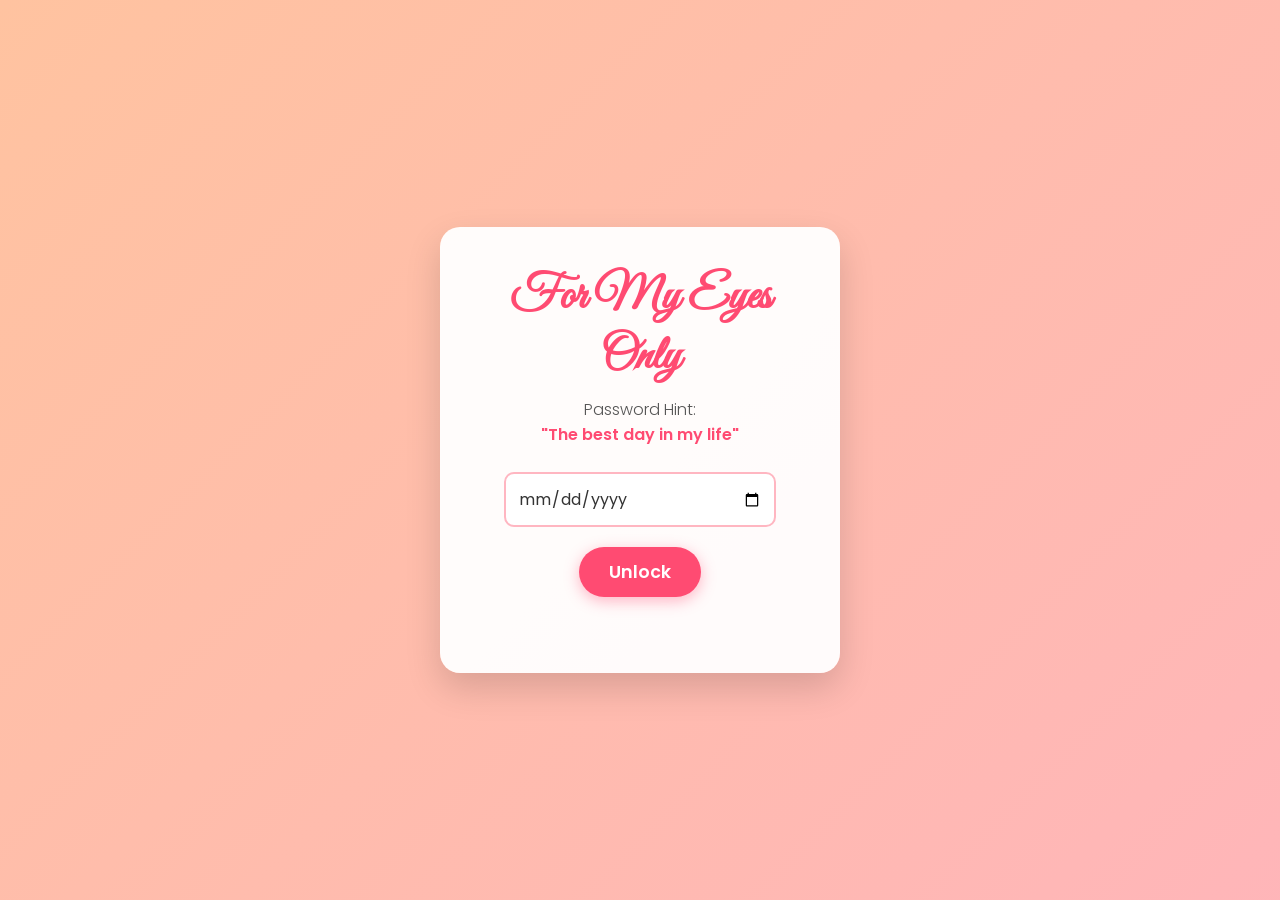
<file: index.html>
<!DOCTYPE html>
<html lang="en">
<head>
    <meta charset="UTF-8">
    <meta name="viewport" content="width=device-width, initial-scale=1.0">
    <title>Our Anniversary Vault</title>
    <!-- Importing romantic and clean fonts from Google -->
    <link href="https://fonts.googleapis.com/css2?family=Great+Vibes&family=Poppins:wght@300;400;600&display=swap" rel="stylesheet">
    
    <style>
        * {
            box-sizing: border-box;
            margin: 0;
            padding: 0;
        }

        body {
            /* DYNAMIC MOVING GRADIENT */
            background: linear-gradient(-45deg, #ff9a9e, #fecfef, #ffb1c1, #ffc3a0);
            background-size: 400% 400%;
            animation: gradientBG 12s ease infinite;
            
            height: 100vh;
            display: flex;
            justify-content: center;
            align-items: center;
            font-family: 'Poppins', sans-serif;
        }

        /* The animation that moves the background */
        @keyframes gradientBG {
            0% { background-position: 0% 50%; }
            50% { background-position: 100% 50%; }
            100% { background-position: 0% 50%; }
        }

        .vault-card {
            background-color: rgba(255, 255, 255, 0.95);
            padding: 40px 30px;
            border-radius: 20px;
            box-shadow: 0 15px 35px rgba(0,0,0,0.15);
            text-align: center;
            max-width: 400px;
            width: 90%;
            transition: transform 0.3s ease;
        }

        .vault-card:hover {
            transform: translateY(-5px);
        }

        h1 {
            font-family: 'Great Vibes', cursive;
            font-size: 3rem;
            color: #ff4b72;
            margin-bottom: 10px;
        }

        .hint {
            font-size: 1rem;
            color: #555;
            margin-bottom: 25px;
            font-weight: 300;
        }

        .hint strong {
            color: #ff4b72;
            font-weight: 600;
        }

        input[type="date"] {
            font-family: 'Poppins', sans-serif;
            font-size: 1rem;
            padding: 12px;
            width: 80%;
            border: 2px solid #ffb6c1;
            border-radius: 10px;
            outline: none;
            color: #333;
            margin-bottom: 20px;
            transition: border-color 0.3s;
        }

        input[type="date"]:focus {
            border-color: #ff4b72;
        }

        button {
            background-color: #ff4b72;
            color: white;
            font-family: 'Poppins', sans-serif;
            font-size: 1.1rem;
            font-weight: 600;
            border: none;
            padding: 12px 30px;
            border-radius: 30px;
            cursor: pointer;
            transition: background-color 0.3s, transform 0.2s;
            box-shadow: 0 4px 15px rgba(255, 75, 114, 0.4);
        }

        button:hover {
            background-color: #e6395e;
            transform: scale(1.05);
        }

        .error-message {
            color: #e74c3c;
            margin-top: 15px;
            font-size: 0.9rem;
            min-height: 20px;
            opacity: 0;
            transition: opacity 0.3s ease;
        }

        .error-message.show {
            opacity: 1;
        }
    </style>
</head>
<body>

    <div class="vault-card">
        <h1>For My Eyes Only</h1>
        <p class="hint">Password Hint: <br><strong>"The best day in my life"</strong></p>
        
        <input type="date" id="passwordDate" required>
        <br>
        <button onclick="checkPassword()">Unlock</button>
        
        <p class="error-message" id="errorMsg">Not quite, try again my love! 💕</p>
    </div>

    <script>
        function checkPassword() {
            const selectedDate = document.getElementById("passwordDate").value;
            const errorMsg = document.getElementById("errorMsg");
            const correctDate = "2024-09-08";

            if (selectedDate === correctDate) {
                errorMsg.classList.remove("show");
                // Redirects to your adventure page (assuming they are in the same folder)
                window.location.href = "adventure.html"; 
            } else {
                errorMsg.classList.add("show");
            }
        }
    </script>

</body>
</html>
</file>
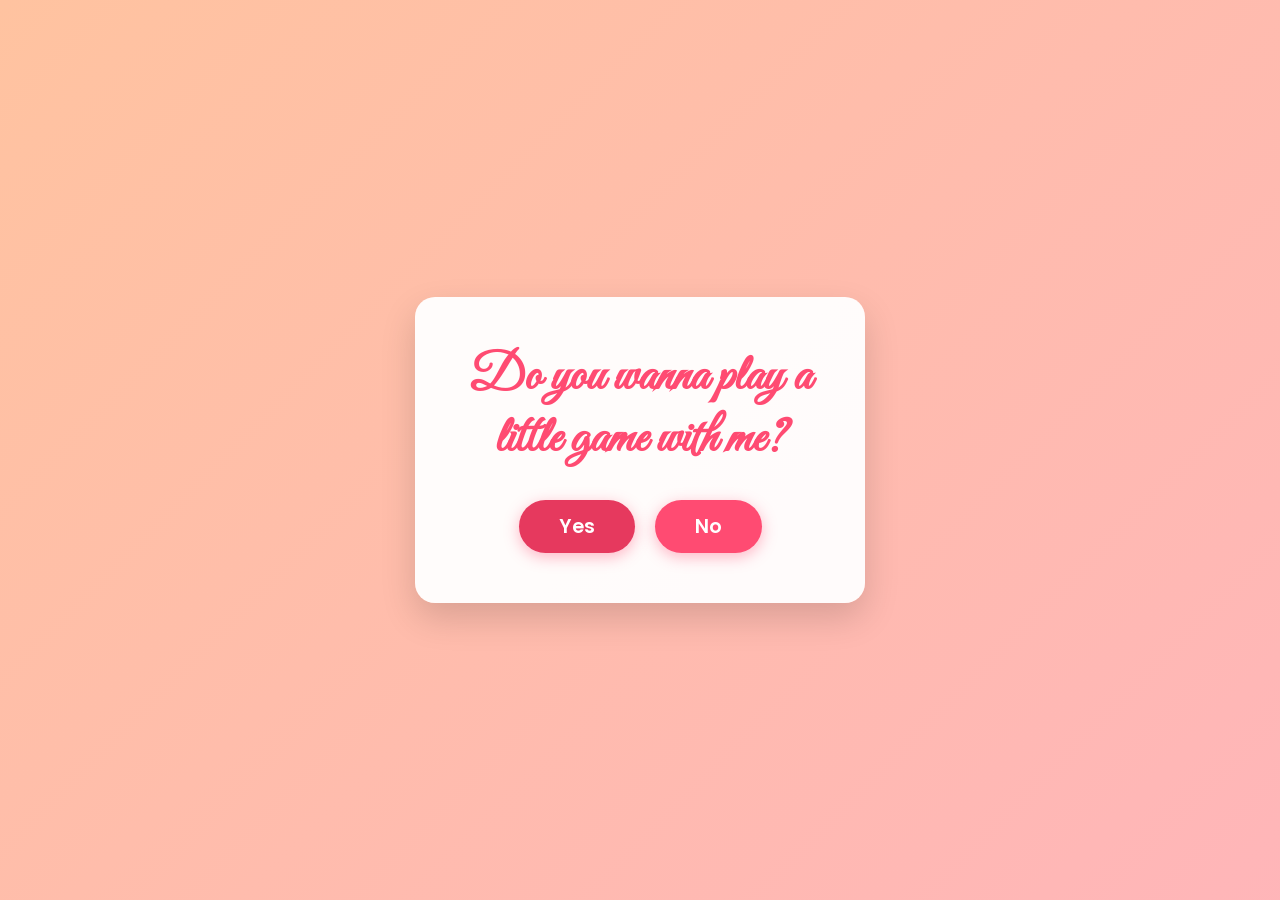
<file: adventure.html>
<!DOCTYPE html>
<html lang="en">
<head>
    <meta charset="UTF-8">
    <meta name="viewport" content="width=device-width, initial-scale=1.0">
    <title>An Adventure Awaits</title>
    <link href="https://fonts.googleapis.com/css2?family=Great+Vibes&family=Poppins:wght@300;400;600&display=swap" rel="stylesheet">
    
    <style>
        * {
            box-sizing: border-box;
            margin: 0;
            padding: 0;
        }

        body {
            /* DYNAMIC MOVING GRADIENT */
            background: linear-gradient(-45deg, #ff9a9e, #fecfef, #ffb1c1, #ffc3a0);
            background-size: 400% 400%;
            animation: gradientBG 12s ease infinite;
            
            height: 100vh;
            display: flex;
            justify-content: center;
            align-items: center;
            font-family: 'Poppins', sans-serif;
            overflow: hidden; 
        }

        /* The animation that moves the background */
        @keyframes gradientBG {
            0% { background-position: 0% 50%; }
            50% { background-position: 100% 50%; }
            100% { background-position: 0% 50%; }
        }

        .vault-card {
            background-color: rgba(255, 255, 255, 0.95);
            padding: 50px 30px;
            border-radius: 20px;
            box-shadow: 0 15px 35px rgba(0,0,0,0.15);
            text-align: center;
            max-width: 450px;
            width: 90%;
            transition: transform 0.3s ease;
            position: relative;
            z-index: 10;
        }

        h1 {
            font-family: 'Great Vibes', cursive;
            font-size: 3.2rem;
            color: #ff4b72;
            margin-bottom: 30px;
            line-height: 1.2;
        }

        .button-container {
            display: flex;
            justify-content: center;
            gap: 20px;
            min-height: 50px; 
        }

        button {
            background-color: #ff4b72;
            color: white;
            font-family: 'Poppins', sans-serif;
            font-size: 1.2rem;
            font-weight: 600;
            border: none;
            padding: 12px 40px;
            border-radius: 30px;
            cursor: pointer;
            transition: background-color 0.3s, transform 0.2s;
            box-shadow: 0 4px 15px rgba(255, 75, 114, 0.4);
        }

        button:hover {
            background-color: #e6395e;
            transform: scale(1.05);
        }

        #noBtn.running {
            position: fixed;
            transition: left 0.3s ease, top 0.3s ease; 
            z-index: 999;
        }

        #yesBtn {
            background-color: #e6395e;
        }
    </style>
</head>
<body>

    <div class="vault-card">
        <h1>Do you wanna play a little game with me?</h1>
        
        <div class="button-container">
            <button id="yesBtn" onclick="sayYes()">Yes</button>
            <button id="noBtn">No</button>
        </div>
    </div>

    <script>
        const noBtn = document.getElementById('noBtn');

        function runAway(e) {
            if(e) e.preventDefault();
            noBtn.classList.add('running');

            const maxX = window.innerWidth - noBtn.offsetWidth - 20; 
            const maxY = window.innerHeight - noBtn.offsetHeight - 20;

            const randomX = Math.max(10, Math.floor(Math.random() * maxX));
            const randomY = Math.max(10, Math.floor(Math.random() * maxY));

            noBtn.style.left = randomX + 'px';
            noBtn.style.top = randomY + 'px';
        }

        noBtn.addEventListener('mouseover', runAway);
        noBtn.addEventListener('touchstart', runAway);
        noBtn.addEventListener('click', runAway); 

        function sayYes() {
            // === PASTE YOUR FINAL REDIRECT LINK BELOW ===
            window.location.href = "game.html"; 
            // ======================================
        }
    </script>

</body>
</html>
</file>
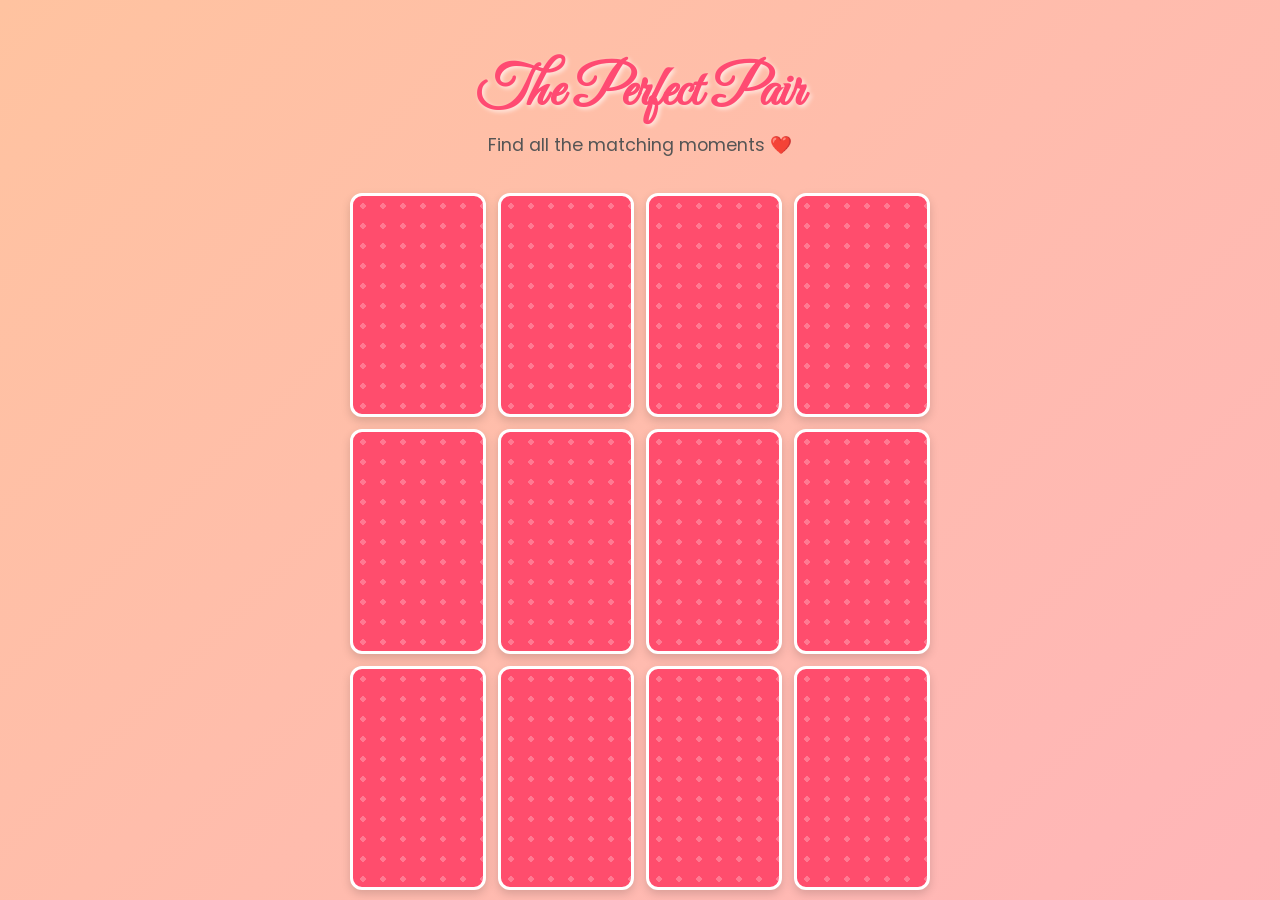
<file: game.html>
<!DOCTYPE html>
<html lang="en">
<head>
    <meta charset="UTF-8">
    <meta name="viewport" content="width=device-width, initial-scale=1.0">
    <title>The Perfect Pair</title>
    <!-- Importing romantic and clean fonts from your Vault page -->
    <link href="https://fonts.googleapis.com/css2?family=Great+Vibes&family=Poppins:wght@300;400;600&display=swap" rel="stylesheet">
    
    <style>
        :root {
            --card-back: #ff4d6d;
            --card-front-bg: #7CB9E8; /* Custom card face background color */
            --text-color: #ff4b72;
        }

        * {
            box-sizing: border-box;
            margin: 0;
            padding: 0;
        }

        body {
            /* DYNAMIC MOVING GRADIENT exactly from your Vault page */
            background: linear-gradient(-45deg, #ff9a9e, #fecfef, #ffb1c1, #ffc3a0);
            background-size: 400% 400%;
            animation: gradientBG 12s ease infinite;
            
            min-height: 100vh;
            display: flex;
            flex-direction: column;
            align-items: center;
            justify-content: center;
            font-family: 'Poppins', sans-serif;
            overflow: hidden;
        }

        @keyframes gradientBG {
            0% { background-position: 0% 50%; }
            50% { background-position: 100% 50%; }
            100% { background-position: 0% 50%; }
        }

        h1 {
            font-family: 'Great Vibes', cursive;
            font-size: 3.5rem;
            color: var(--text-color);
            margin-top: 15px;
            margin-bottom: 5px;
            text-shadow: 2px 2px 4px rgba(255,255,255,0.7);
            text-align: center;
        }

        p.subtitle {
            color: #555;
            margin-top: 0;
            margin-bottom: 25px;
            font-size: 1.1rem;
            text-align: center;
            font-weight: 400;
        }

        .game-board {
            display: grid;
            grid-template-columns: repeat(4, 1fr);
            gap: 12px;
            padding: 10px;
            max-width: 600px;
            width: 95vw;
            max-height: 75vh; 
        }

        .card {
            aspect-ratio: 2 / 3.3; 
            perspective: 1000px;
            cursor: pointer;
        }

        .card-inner {
            width: 100%;
            height: 100%;
            position: relative;
            transition: transform 0.6s cubic-bezier(0.4, 0.2, 0.2, 1);
            transform-style: preserve-3d;
        }

        .card.flipped .card-inner {
            transform: rotateY(180deg);
        }

        .card-face {
            position: absolute;
            width: 100%;
            height: 100%;
            backface-visibility: hidden;
            border-radius: 12px;
            box-shadow: 0 4px 10px rgba(0,0,0,0.15);
        }

        .card-front {
            background-color: var(--card-front-bg); /* #7CB9E8 */
            transform: rotateY(180deg);
            /* Image display restored to 100% */
            background-size: 100% 100%; 
            background-position: center;
            background-repeat: no-repeat;
            border: 3px solid #fff;
        }

        .card-back {
            background-color: var(--card-back);
            background-image: radial-gradient(circle, rgba(255,255,255,0.25) 20%, transparent 20%);
            background-size: 20px 20px;
            border: 3px solid #fff;
        }

        /* Ending Screen overlay */
        #ending-screen {
            position: fixed;
            top: 0; left: 0; width: 100%; height: 100%;
            background: rgba(255, 255, 255, 0.95);
            display: flex;
            flex-direction: column;
            align-items: center;
            justify-content: center;
            opacity: 0;
            pointer-events: none;
            transition: opacity 1s ease;
            z-index: 100;
            text-align: center;
            padding: 20px;
        }

        #ending-screen.visible {
            opacity: 1;
            pointer-events: auto;
        }

        #ending-screen h2 {
            font-family: 'Great Vibes', cursive;
            font-size: 4rem;
            color: #ff4b72;
            margin-bottom: 10px;
        }

        #ending-screen p {
            font-size: 1.2rem;
            color: #555;
            margin-bottom: 30px;
        }

        .button-group {
            display: flex;
            gap: 15px;
            flex-wrap: wrap;
            justify-content: center;
        }

        button {
            background-color: #ff4b72;
            color: white;
            font-family: 'Poppins', sans-serif;
            font-size: 1.1rem;
            font-weight: 600;
            border: none;
            padding: 12px 30px;
            border-radius: 30px;
            cursor: pointer;
            transition: background-color 0.3s, transform 0.2s;
            box-shadow: 0 4px 15px rgba(255, 75, 114, 0.4);
        }

        button:hover {
            background-color: #e6395e;
            transform: scale(1.05);
        }

        @media (max-width: 480px) {
            .game-board { gap: 8px; }
            h1 { font-size: 2.8rem; }
            #ending-screen h2 { font-size: 3rem; }
        }
    </style>
</head>
<body>

    <h1>The Perfect Pair</h1>
    <p class="subtitle">Find all the matching moments ❤️</p>

    <div class="game-board" id="game-board"></div>

    <div id="ending-screen">
        <h2>Happy Anniversary! ❤️</h2>
        <p>Just like these cards, we are a perfect match.</p>
        <div class="button-group">
            <button onclick="goToNextPage()">Continue ❤️</button>
            <button onclick="location.reload()" style="background-color: #888; box-shadow: none;">Play Again</button>
        </div>
    </div>

    <script>
        // CONFIGURATION: Set the URL you want the "Continue" button to navigate to
        const NEXT_PAGE_URL = "nextpage.html";

        // Using your .jpeg files
        const imageFiles = ['1.jpeg', '2.jpeg', '3.jpeg', '4.jpeg', '5.jpeg', '6.jpeg'];
        
        const cardsArray = [...imageFiles, ...imageFiles];
        
        let hasFlippedCard = false;
        let lockBoard = false;
        let firstCard, secondCard;
        let matchedPairs = 0;

        const board = document.getElementById('game-board');

        function shuffle(array) {
            for (let i = array.length - 1; i > 0; i--) {
                const j = Math.floor(Math.random() * (i + 1));
                [array[i], array[j]] = [array[j], array[i]];
            }
            return array;
        }

        function createBoard() {
            const shuffledCards = shuffle(cardsArray);
            shuffledCards.forEach((imageSrc) => {
                const card = document.createElement('div');
                card.classList.add('card');
                card.dataset.image = imageSrc;

                card.innerHTML = `
                    <div class="card-inner">
                        <div class="card-face card-front" style="background-image: url('${imageSrc}')"></div>
                        <div class="card-face card-back"></div>
                    </div>
                `;
                
                card.addEventListener('click', flipCard);
                board.appendChild(card);
            });
        }

        function flipCard() {
            if (lockBoard) return;
            if (this === firstCard) return;

            this.classList.add('flipped');

            if (!hasFlippedCard) {
                hasFlippedCard = true;
                firstCard = this;
                return;
            }

            secondCard = this;
            checkForMatch();
        }

        function checkForMatch() {
            let isMatch = firstCard.dataset.image === secondCard.dataset.image;
            isMatch ? disableCards() : unflipCards();
        }

        function disableCards() {
            firstCard.removeEventListener('click', flipCard);
            secondCard.removeEventListener('click', flipCard);
            matchedPairs++;

            resetBoard();

            if (matchedPairs === imageFiles.length) {
                setTimeout(() => {
                    document.getElementById('ending-screen').classList.add('visible');
                }, 800);
            }
        }

        function unflipCards() {
            lockBoard = true;

            setTimeout(() => {
                firstCard.classList.remove('flipped');
                secondCard.classList.remove('flipped');
                resetBoard();
            }, 1000);
        }

        function resetBoard() {
            [hasFlippedCard, lockBoard] = [false, false];
            [firstCard, secondCard] = [null, null];
        }

        function goToNextPage() {
            window.location.href = NEXT_PAGE_URL;
        }

        createBoard();
    </script>
</body>
</html>
</file>
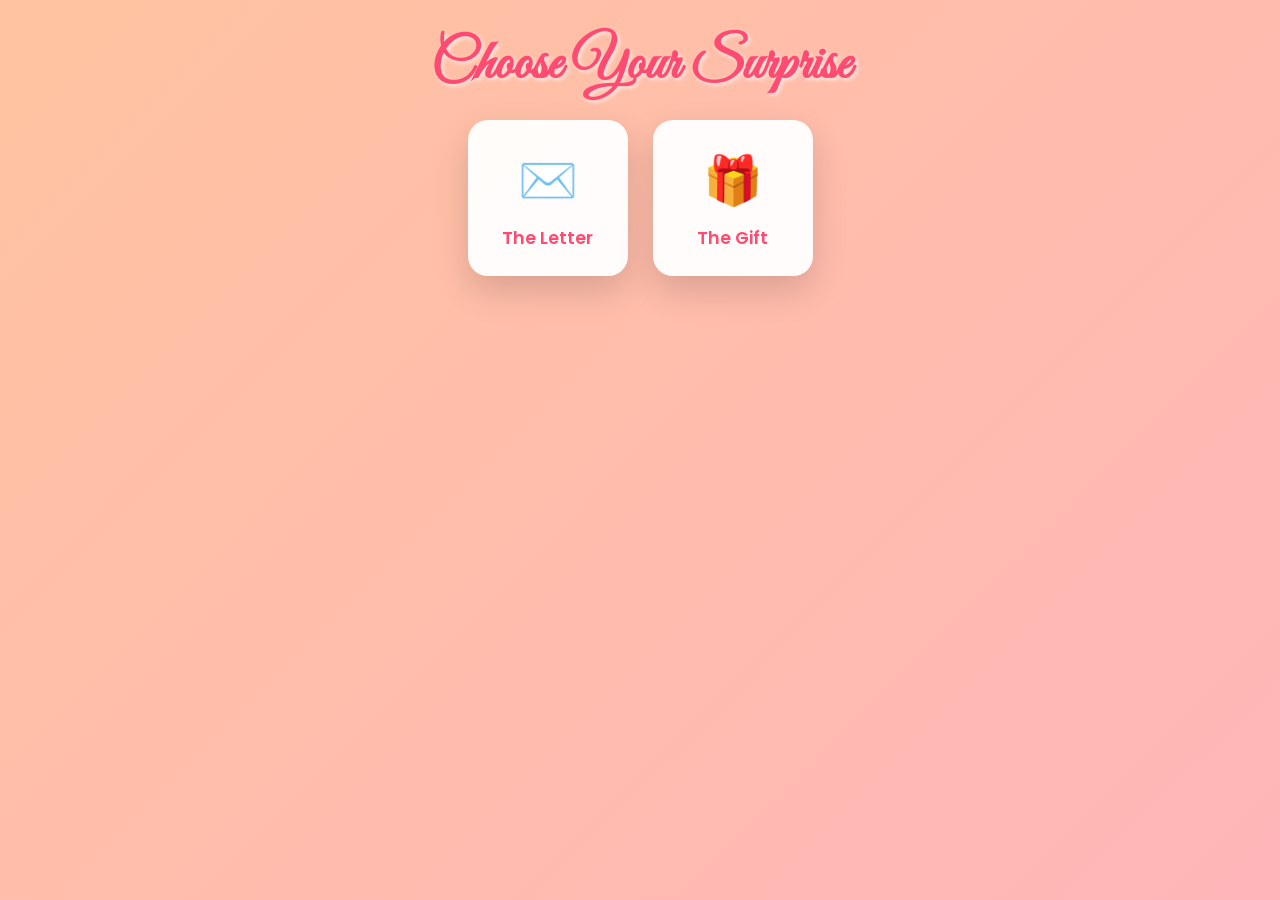
<file: nextpage.html>
<!DOCTYPE html>
<html lang="en">
<head>
    <meta charset="UTF-8">
    <meta name="viewport" content="width=device-width, initial-scale=1.0">
    <title>For My Love ❤️</title>
    <!-- Fonts matching the Vault page -->
    <link href="https://fonts.googleapis.com/css2?family=Great+Vibes&family=Poppins:wght@300;400;600&family=Dancing+Script:wght@600&display=swap" rel="stylesheet">
    
    <style>
        * {
            box-sizing: border-box;
            margin: 0;
            padding: 0;
        }

        body {
            /* DYNAMIC MOVING GRADIENT */
            background: linear-gradient(-45deg, #ff9a9e, #fecfef, #ffb1c1, #ffc3a0);
            background-size: 400% 400%;
            animation: gradientBG 12s ease infinite;
            
            min-height: 100vh;
            display: flex;
            flex-direction: column;
            justify-content: flex-start;
            align-items: center;
            font-family: 'Poppins', sans-serif;
            overflow-x: hidden;
            padding: 20px;
        }

        @keyframes gradientBG {
            0% { background-position: 0% 50%; }
            50% { background-position: 100% 50%; }
            100% { background-position: 0% 50%; }
        }

        h1.page-title {
            font-family: 'Great Vibes', cursive;
            font-size: 3.5rem;
            color: #ff4b72;
            margin-top: 10px;
            margin-bottom: 20px;
            text-shadow: 2px 2px 4px rgba(255,255,255,0.7);
            text-align: center;
        }

        /* MENU CONTAINER */
        .menu-container {
            display: flex;
            gap: 25px;
            justify-content: center;
            align-items: center;
            flex-wrap: wrap;
            margin-bottom: 25px;
            z-index: 2;
        }

        .option-card {
            background-color: rgba(255, 255, 255, 0.95);
            padding: 25px 20px;
            border-radius: 20px;
            box-shadow: 0 15px 35px rgba(0,0,0,0.15);
            text-align: center;
            width: 160px;
            cursor: pointer;
            transition: transform 0.3s ease, box-shadow 0.3s ease;
        }

        .option-card:hover {
            transform: translateY(-8px);
            box-shadow: 0 20px 40px rgba(255, 75, 114, 0.3);
        }

        .option-card .icon {
            font-size: 3rem;
            margin-bottom: 8px;
            display: block;
        }

        .option-card span {
            font-size: 1.1rem;
            font-weight: 600;
            color: #ff4b72;
        }

        /* DISPLAY STAGE */
        .stage {
            width: 100%;
            max-width: 550px;
            display: flex;
            justify-content: center;
            align-items: center;
            position: relative;
            min-height: 250px;
        }

        .hidden {
            display: none !important;
        }

        /* --------------------------------------
           LETTER / ENVELOPE ANIMATION
        -------------------------------------- */
        .envelope-wrapper {
            position: relative;
            width: 300px;
            height: 200px;
            background-color: #ffb1c1;
            border-bottom-left-radius: 10px;
            border-bottom-right-radius: 10px;
            box-shadow: 0 15px 35px rgba(0,0,0,0.2);
            margin-top: 40px;
            cursor: pointer;
        }

        /* Envelope Top Flap */
        .envelope-wrapper::before {
            content: '';
            position: absolute;
            top: 0;
            left: 0;
            width: 0;
            height: 0;
            border-left: 150px solid transparent;
            border-right: 150px solid transparent;
            border-top: 110px solid #ff9a9e;
            transform-origin: top;
            transition: transform 0.6s ease;
            z-index: 5;
        }

        /* Envelope Pocket (Front Face) */
        .envelope-pocket {
            position: absolute;
            top: 0; left: 0;
            width: 0; height: 0;
            border-left: 150px solid #ffc3a0;
            border-right: 150px solid #ffc3a0;
            border-bottom: 100px solid #fecfef;
            border-top: 100px solid transparent;
            border-bottom-left-radius: 10px;
            border-bottom-right-radius: 10px;
            z-index: 4;
        }

        /* The Letter Paper */
        .letter {
            position: absolute;
            bottom: 10px;
            left: 15px;
            width: 270px;
            background: #fffdf9;
            padding: 25px 20px;
            border-radius: 8px;
            box-shadow: 0 5px 15px rgba(0,0,0,0.1);
            transition: transform 0.8s ease, z-index 0.8s;
            z-index: 2;
            max-height: 180px;
            overflow: hidden;
            font-family: 'Dancing Script', cursive;
            color: #4a2c2c;
            line-height: 1.6;
            font-size: 1.15rem;
        }

        /* Open State for Envelope */
        .envelope-wrapper.open::before {
            transform: rotateX(180deg);
            z-index: 1;
        }

        /* Fixed letter positioning to keep it contained inside the viewport */
        .envelope-wrapper.open .letter {
            position: fixed;
            top: 50%;
            left: 50%;
            transform: translate(-50%, -50%) scale(1);
            z-index: 100;
            height: 80vh;
            max-height: 80vh;
            width: 90vw;
            max-width: 500px;
            overflow-y: auto;
            border: 3px solid #ffb6c1;
            box-shadow: 0 20px 50px rgba(0,0,0,0.4);
            cursor: default;
        }

        .letter p {
            margin-bottom: 15px;
        }

        .close-btn {
            display: none;
            background: #ff4b72;
            color: white;
            border: none;
            padding: 10px 25px;
            border-radius: 20px;
            font-family: 'Poppins', sans-serif;
            font-size: 0.95rem;
            margin-top: 15px;
            cursor: pointer;
            box-shadow: 0 4px 10px rgba(255, 75, 114, 0.3);
        }

        .envelope-wrapper.open .close-btn {
            display: inline-block;
        }

        /* --------------------------------------
           GIFT BOX & COUPON ANIMATION
        -------------------------------------- */
        .gift-wrapper {
            position: relative;
            width: 160px;
            height: 160px;
            cursor: pointer;
            margin-top: 40px;
        }

        .gift-box {
            position: absolute;
            bottom: 0;
            width: 160px;
            height: 120px;
            background: #ff4b72;
            border-radius: 10px;
            box-shadow: 0 15px 35px rgba(0,0,0,0.2);
        }

        /* Ribbon Vertical */
        .gift-box::before, .gift-lid::before {
            content: '';
            position: absolute;
            left: 50%;
            transform: translateX(-50%);
            width: 30px;
            height: 100%;
            background: #ffd166;
        }

        .gift-lid {
            position: absolute;
            top: 25px;
            left: -10px;
            width: 180px;
            height: 35px;
            background: #e6395e;
            border-radius: 5px;
            box-shadow: 0 5px 10px rgba(0,0,0,0.15);
            transition: transform 0.6s ease;
            z-index: 5;
        }

        /* Bow */
        .gift-lid::after {
            content: '🎀';
            font-size: 2.5rem;
            position: absolute;
            top: -30px;
            left: 50%;
            transform: translateX(-50%);
        }

        /* Open State for Gift */
        .gift-wrapper.open .gift-lid {
            transform: translateY(-80px) rotate(-15deg);
        }

        /* COUPON TICKET */
        .coupon {
            position: absolute;
            bottom: 20px;
            left: 50%;
            transform: translateX(-50%) scale(0.2);
            width: 320px;
            background: #fff;
            border: 3px dashed #ff4b72;
            border-radius: 15px;
            padding: 30px 20px;
            text-align: center;
            opacity: 0;
            transition: transform 0.8s ease, opacity 0.6s ease;
            z-index: 20;
            box-shadow: 0 15px 35px rgba(0,0,0,0.2);
        }

        .gift-wrapper.open .coupon {
            opacity: 1;
            transform: translateX(-50%) translateY(-100px) scale(1);
        }

        .coupon h3 {
            color: #ff4b72;
            font-size: 1.5rem;
            margin-bottom: 5px;
            text-transform: uppercase;
            letter-spacing: 1px;
        }

        .coupon .pass-title {
            font-family: 'Great Vibes', cursive;
            font-size: 2.7rem;
            color: #e6395e;
            margin: 15px 0 20px 0;
        }

        .coupon .date-badge {
            background: #ffe6ea;
            color: #ff4b72;
            padding: 10px 18px;
            border-radius: 20px;
            font-size: 0.9rem;
            font-weight: 600;
            display: inline-block;
        }

        @media (max-width: 480px) {
            h1.page-title { font-size: 2.8rem; }
        }
    </style>
</head>
<body>

    <h1 class="page-title">Choose Your Surprise</h1>

    <!-- 2 OPTIONS MENU -->
    <div class="menu-container">
        <div class="option-card" onclick="showSection('letter')">
            <span class="icon">✉️</span>
            <span>The Letter</span>
        </div>
        <div class="option-card" onclick="showSection('gift')">
            <span class="icon">🎁</span>
            <span>The Gift</span>
        </div>
    </div>

    <!-- STAGE AREA -->
    <div class="stage">

        <!-- ENVELOPE & LETTER SECTION -->
        <div id="letter-section" class="envelope-wrapper hidden" onclick="toggleEnvelope()">
            <div class="envelope-pocket"></div>
            <div class="letter" id="letter-content" onclick="event.stopPropagation();">
                <p>To the Cutie with the Big O’ Booty,</p>
                <p>Two years.</p>
                <p>Two whole years of you stealing my hoodies, stealing my attention, stealing my heart… and somehow still managing to look ridiculously cute while doing all three.</p>
                <p>And yes, I’m still completely obsessed with you.</p>
                <p>Your smile. Your laugh. Your little habits. The way you look at me. The way you make ordinary days feel special. And, of course, that big O’ booty that deserves its own anniversary celebration.</p>
                <p>They say time flies when you’re having fun… but honestly, two years with you feels like it went by faster than my self-control whenever you wear those yoga pants, yet at the same time, I feel like I’ve spent a lifetime with you.</p>
                <p>But seriously, I hope you know how much you mean to me. I don't just love the fun moments or the cute moments. I love us. The conversations, the stupid dad jokes, the little disagreements, the brainrot TikToks, the memories, and all the moments in between.</p>
                <p>If I could go back two years and meet you all over again, knowing everything I know now, I’d still choose you.</p>
                <p>Actually, I’d probably flirt with you even harder without Carlos this time.</p>
                <p>Happy 2nd anniversary, my love.</p>
                <p>I love you more than words can properly explain… and I’m still very much looking forward to spending the rest of my life finding creative ways to remind you just how ridiculously attractive you are.</p>
                <p>Forever yours,<br>Your Secret Admirer ❤️</p>
                
                <div style="text-align: center;">
                    <button class="close-btn" onclick="toggleEnvelope()">Close Letter</button>
                </div>
            </div>
        </div>

        <!-- GIFT BOX & COUPON SECTION -->
        <div id="gift-section" class="gift-wrapper hidden" onclick="toggleGift()">
            <div class="gift-lid"></div>
            <div class="gift-box"></div>
            
            <div class="coupon">
                <h3>VIP Anniversary Pass</h3>
                <div class="pass-title">5-Day All Access Pass</div>
                <div class="date-badge" id="pass-date">Starts Tonight @ Midnight!</div>
            </div>
        </div>

    </div>

    <script>
        function showSection(type) {
            const letterSec = document.getElementById('letter-section');
            const giftSec = document.getElementById('gift-section');

            // Reset open states
            letterSec.classList.remove('open');
            giftSec.classList.remove('open');

            if (type === 'letter') {
                giftSec.classList.add('hidden');
                letterSec.classList.remove('hidden');
            } else if (type === 'gift') {
                letterSec.classList.add('hidden');
                giftSec.classList.remove('hidden');
                calculatePassDate();
            }
        }

        function toggleEnvelope() {
            const letterSec = document.getElementById('letter-section');
            letterSec.classList.toggle('open');
        }

        function toggleGift() {
            const giftSec = document.getElementById('gift-section');
            giftSec.classList.toggle('open');
        }

        // Dynamically calculates dates for the 5-day pass starting tonight at midnight
        function calculatePassDate() {
            const today = new Date();
            const startDate = new Date(today);
            startDate.setDate(today.getDate() + 1); // Tomorrow 12:00 AM (Midnight)
            
            const endDate = new Date(startDate);
            endDate.setDate(startDate.getDate() + 4); // 5 days total

            const options = { month: 'short', day: 'numeric' };
            const startStr = startDate.toLocaleDateString('en-US', options);
            const endStr = endDate.toLocaleDateString('en-US', options);

            document.getElementById('pass-date').innerText = `Valid: ${startStr} (Midnight) - ${endStr}`;
        }
    </script>
</body>
</html>
</file>
